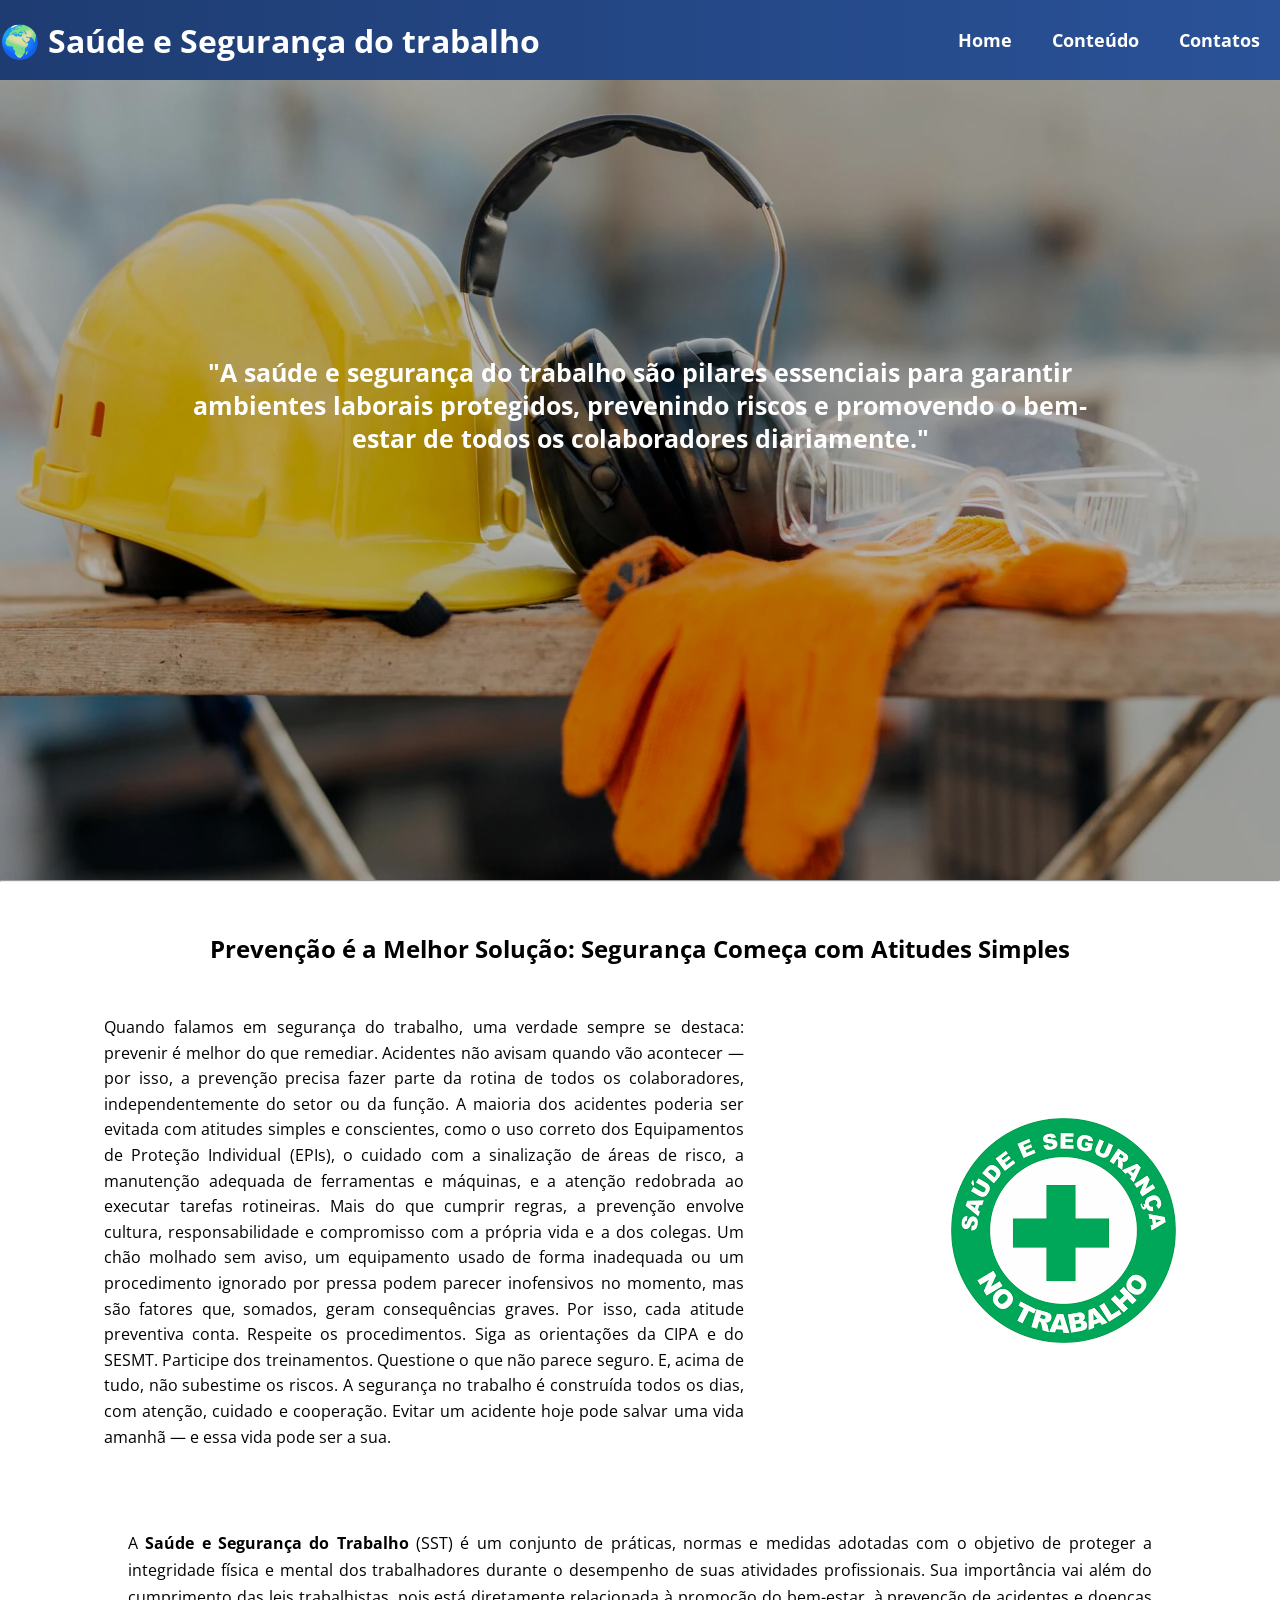
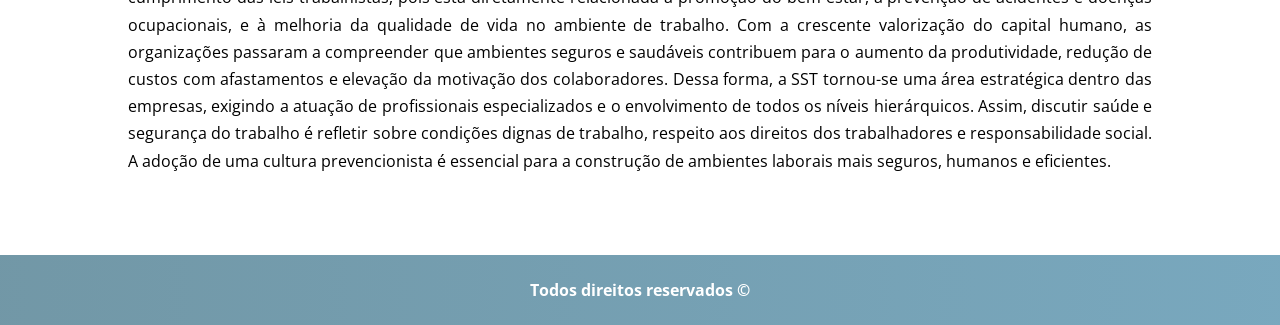
<file: src/index.html>
<!DOCTYPE html>
<html lang="pt-br">
  <head>
    <meta charset="UTF-8" />
    <meta name="viewport" content="width=device-width, initial-scale=1.0" />
    <link rel="stylesheet" href="styles/index.css" />
    <title>Saúde e segurança do trabalho</title>
  </head>
  <body>
    <main>
      <header>
        <div class="center">
          <h1>🌍 Saúde e Segurança do trabalho</h1>
          <nav class="navbar">
            <ul>
              <li><a href="index.html">Home</a></li>
              <li><a href="./pages/content.html">Conteúdo</a></li>
              <li><a href="./pages/contacts.html">Contatos</a></li>
              
            </ul>
          </nav>
        </div>
      </header>
      <section id="container1">
        <div class="blackdoor">
          <div class="subtitleHero">
            <h3>
              "A saúde e segurança do trabalho são pilares essenciais para
              garantir ambientes laborais protegidos, prevenindo riscos e
              promovendo o bem-estar de todos os colaboradores diariamente."
            </h3>
          </div>
        </div>
      </section>
      <hr />
      <section id="container2">
        <h2>
          Prevenção é a Melhor Solução: Segurança Começa com Atitudes Simples
        </h2>
        <div class="contentContainer">
          <p>
            Quando falamos em segurança do trabalho, uma verdade sempre se
            destaca: prevenir é melhor do que remediar. Acidentes não avisam
            quando vão acontecer — por isso, a prevenção precisa fazer parte da
            rotina de todos os colaboradores, independentemente do setor ou da
            função. A maioria dos acidentes poderia ser evitada com atitudes
            simples e conscientes, como o uso correto dos Equipamentos de
            Proteção Individual (EPIs), o cuidado com a sinalização de áreas de
            risco, a manutenção adequada de ferramentas e máquinas, e a atenção
            redobrada ao executar tarefas rotineiras. Mais do que cumprir
            regras, a prevenção envolve cultura, responsabilidade e compromisso
            com a própria vida e a dos colegas. Um chão molhado sem aviso, um
            equipamento usado de forma inadequada ou um procedimento ignorado
            por pressa podem parecer inofensivos no momento, mas são fatores
            que, somados, geram consequências graves. Por isso, cada atitude
            preventiva conta. Respeite os procedimentos. Siga as orientações da
            CIPA e do SESMT. Participe dos treinamentos. Questione o que não
            parece seguro. E, acima de tudo, não subestime os riscos. A
            segurança no trabalho é construída todos os dias, com atenção,
            cuidado e cooperação. Evitar um acidente hoje pode salvar uma vida
            amanhã — e essa vida pode ser a sua.
          </p>
          <div>
            <img src="./images/sst.png" alt="SST" />
          </div>
        </div>
      </section>
      <section id="container3">
        <p>
          A <strong>Saúde e Segurança do Trabalho</strong> (SST) é um conjunto
          de práticas, normas e medidas adotadas com o objetivo de proteger a
          integridade física e mental dos trabalhadores durante o desempenho de
          suas atividades profissionais. Sua importância vai além do cumprimento
          das leis trabalhistas, pois está diretamente relacionada à promoção do
          bem-estar, à prevenção de acidentes e doenças ocupacionais, e à
          melhoria da qualidade de vida no ambiente de trabalho. Com a crescente
          valorização do capital humano, as organizações passaram a compreender
          que ambientes seguros e saudáveis contribuem para o aumento da
          produtividade, redução de custos com afastamentos e elevação da
          motivação dos colaboradores. Dessa forma, a SST tornou-se uma área
          estratégica dentro das empresas, exigindo a atuação de profissionais
          especializados e o envolvimento de todos os níveis hierárquicos.
          Assim, discutir saúde e segurança do trabalho é refletir sobre
          condições dignas de trabalho, respeito aos direitos dos trabalhadores
          e responsabilidade social. A adoção de uma cultura prevencionista é
          essencial para a construção de ambientes laborais mais seguros,
          humanos e eficientes.
        </p>
      </section>
    </main>
    <footer>
      <div>
        <p>Todos direitos reservados <strong>&copy;</strong></p>
      </div>
    </footer>
  </body>
</html>
</file>
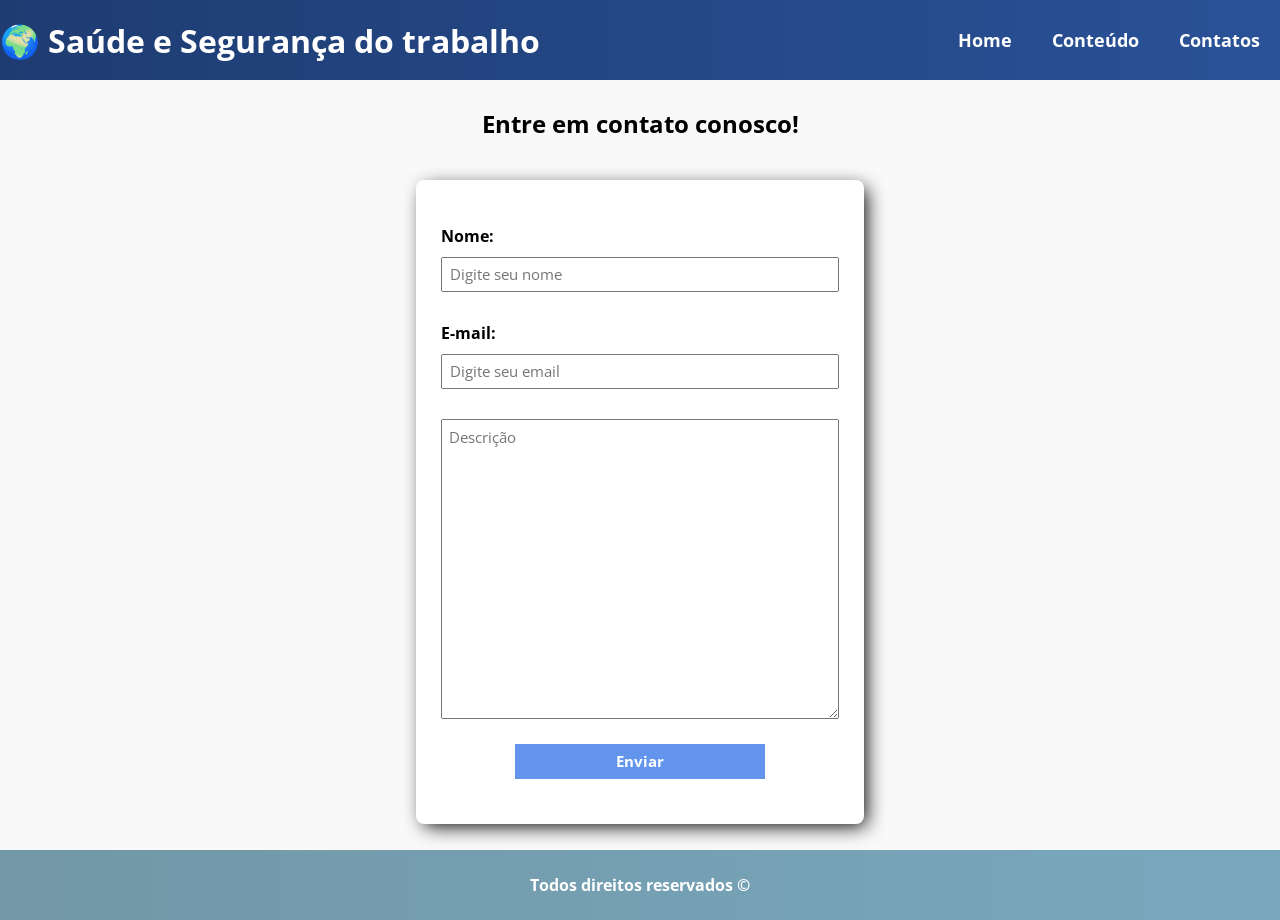
<file: src/pages/contacts.html>
<!DOCTYPE html>
<html lang="pt-br">
  <head>
    <meta charset="UTF-8" />
    <meta name="viewport" content="width=device-width, initial-scale=1.0" />
    <link rel="stylesheet" href="../styles/index.css" />
    <link rel="stylesheet" href="../styles/contacts.css" />
    <title>Document</title>
  </head>
  <body>
    <header>
      <div class="center">
        <h1>🌍 Saúde e Segurança do trabalho</h1>
        <nav class="navbar">
          <ul>
            <li><a href="../index.html">Home</a></li>
             <li><a href="content.html">Conteúdo</a></li>
            <li><a href="contacts.html">Contatos</a></li>
           
          </ul>
        </nav>
      </div>
    </header>
    <main>
      <section class="contactContainer">
        <h1>Entre em contato conosco!</h1>
        <form>
          <div class="inputContainer">
            <label for="name">Nome:</label>
            <input
              type="text"
              name="name"
              id="name"
              placeholder="Digite seu nome"
            />
          </div>
          <div class="inputContainer">
            <label for="email">E-mail:</label>
            <input
              type="text"
              name="email"
              id="email"
              placeholder="Digite seu email"
            />
          </div>
          <textarea
            name="description"
            id="description"
            placeholder="Descrição"
          ></textarea>
          <div class="btnContainer"><input type="submit" value="Enviar" /></div>
        </form>
      </section>
    </main>
    <footer>
      <div>
        <p>Todos direitos reservados <strong>&copy;</strong></p>
      </div>
    </footer>
  </body>
</html>
</file>
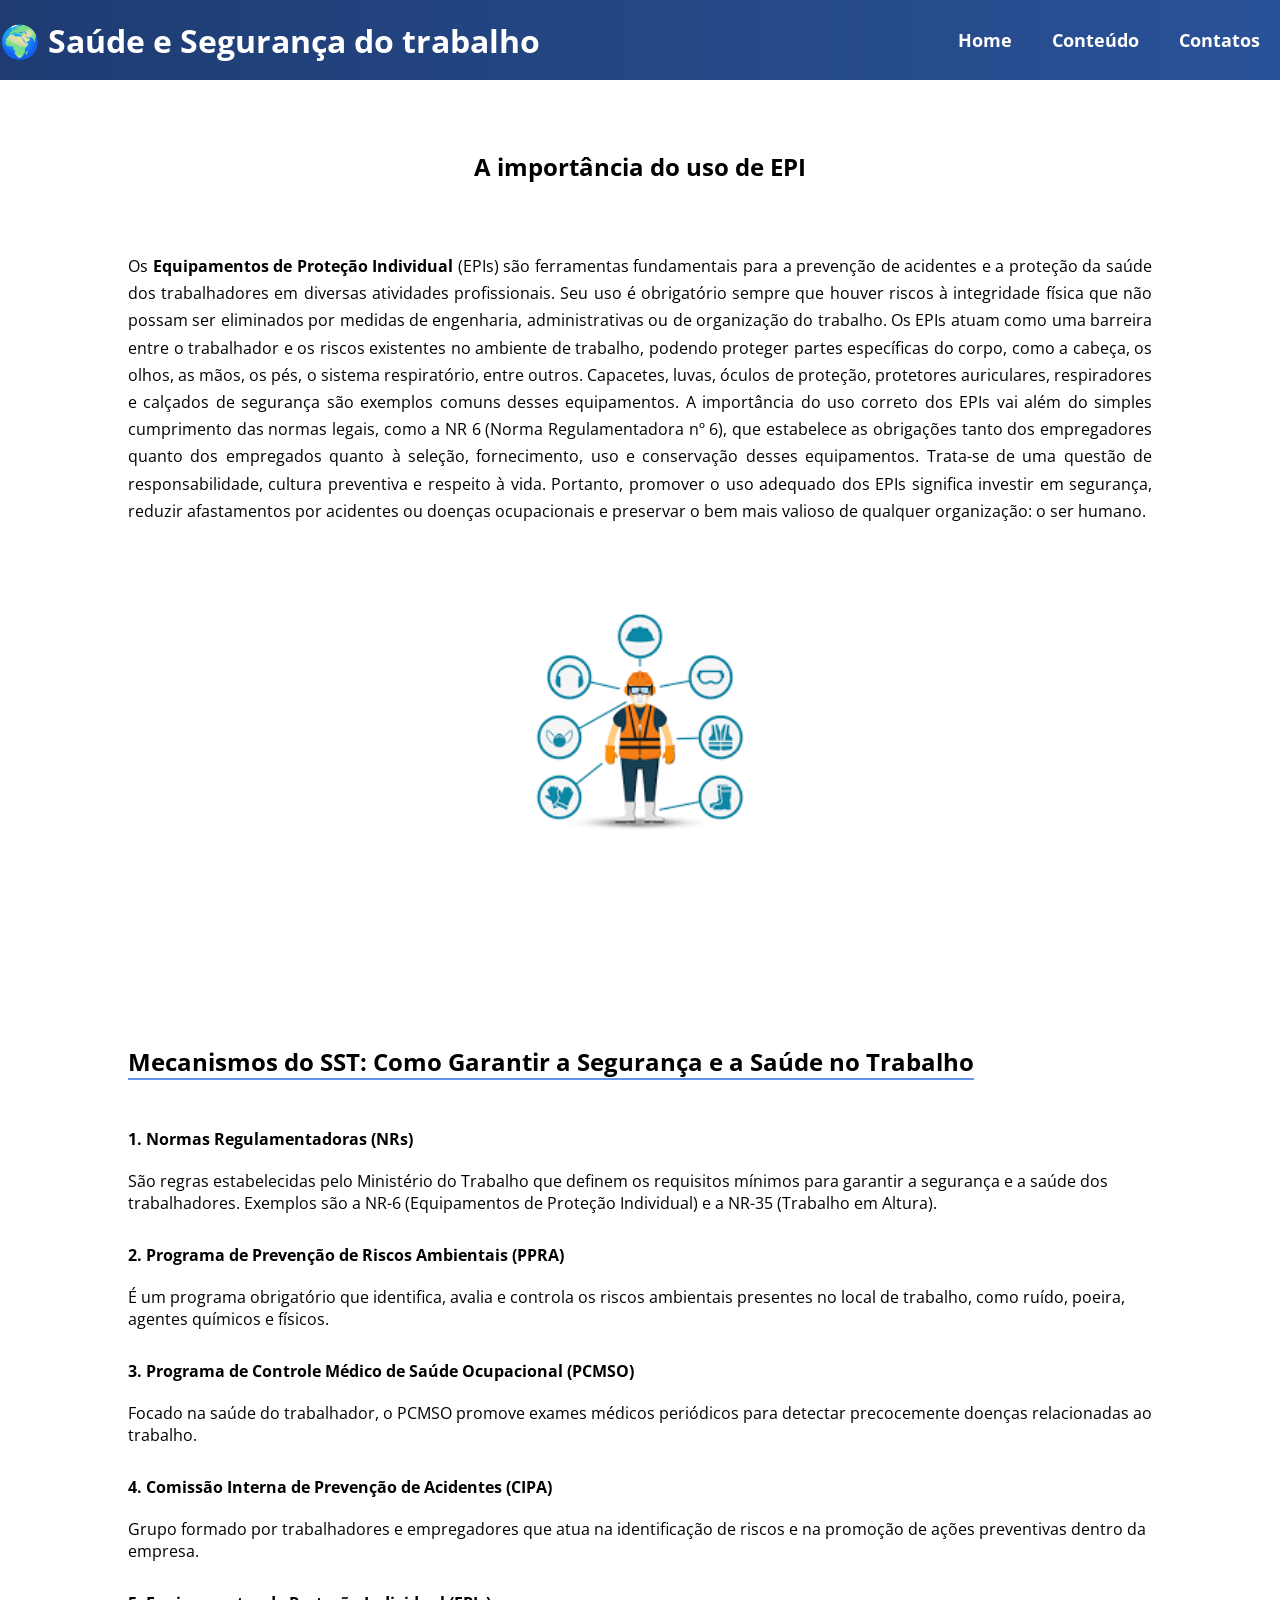
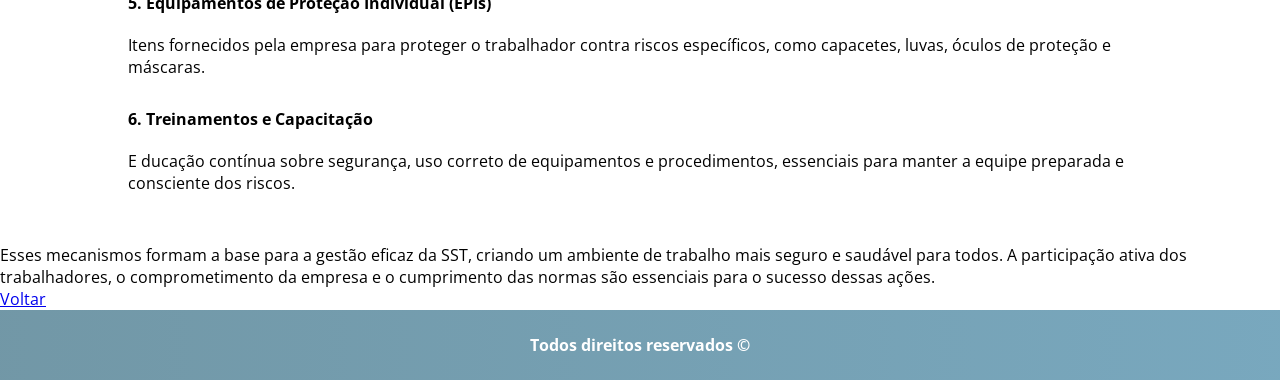
<file: src/pages/content.html>
<!DOCTYPE html>
<html lang="pt-br">
  <head>
    <meta charset="UTF-8" />
    <meta name="viewport" content="width=device-width, initial-scale=1.0" />
    <link rel="stylesheet" href="../styles/index.css">
    <link rel="stylesheet" href="../styles/content.css">
    <title>Conteúdo</title>
  </head>
  <body>
     <header>
        <div class="center">
          <h1>🌍 Saúde e Segurança do trabalho</h1>
          <nav class="navbar">
            <ul>
              <li><a href="../index.html">Home</a></li>
              <li><a href="content.html">Conteúdo</a></li>
              <li><a href="contacts.html">Contatos</a></li>
              
            </ul>
          </nav>
        </div>
      </header>
    <main>
      <section class="contentCenterPage">
        <h2>A importância do uso de EPI</h2>
        <p>
          Os <strong>Equipamentos de Proteção Individual </strong>(EPIs) são
          ferramentas fundamentais para a prevenção de acidentes e a proteção da
          saúde dos trabalhadores em diversas atividades profissionais. Seu uso
          é obrigatório sempre que houver riscos à integridade física que não
          possam ser eliminados por medidas de engenharia, administrativas ou de
          organização do trabalho. Os EPIs atuam como uma barreira entre o
          trabalhador e os riscos existentes no ambiente de trabalho, podendo
          proteger partes específicas do corpo, como a cabeça, os olhos, as
          mãos, os pés, o sistema respiratório, entre outros. Capacetes, luvas,
          óculos de proteção, protetores auriculares, respiradores e calçados de
          segurança são exemplos comuns desses equipamentos. A importância do
          uso correto dos EPIs vai além do simples cumprimento das normas
          legais, como a NR 6 (Norma Regulamentadora nº 6), que estabelece as
          obrigações tanto dos empregadores quanto dos empregados quanto à
          seleção, fornecimento, uso e conservação desses equipamentos. Trata-se
          de uma questão de responsabilidade, cultura preventiva e respeito à
          vida. Portanto, promover o uso adequado dos EPIs significa investir em
          segurança, reduzir afastamentos por acidentes ou doenças ocupacionais
          e preservar o bem mais valioso de qualquer organização: o ser humano.
        </p>
        <div class="image-1" >
          <img style="width: 100%; margin: 30px auto;" src="../images/images.png" alt="EPIs" />
        </div>
      </section>
      <section class="sectionSeg">
        <h2>
          <span class="span-titel">Mecanismos do SST: Como Garantir a Segurança e a Saúde no Trabalho</span>
        </h2>
        <ul>
          <li>
            <div>
              <h3>1. Normas Regulamentadoras (NRs)</h3>
              <p>
                São regras estabelecidas pelo Ministério do Trabalho que definem
                os requisitos mínimos para garantir a segurança e a saúde dos
                trabalhadores. Exemplos são a NR-6 (Equipamentos de Proteção
                Individual) e a NR-35 (Trabalho em Altura).
              </p>
            </div>
          </li>
          <li>
            <div>
              <h3>2. Programa de Prevenção de Riscos Ambientais (PPRA)</h3>
              <p>
                É um programa obrigatório que identifica, avalia e controla os
                riscos ambientais presentes no local de trabalho, como ruído,
                poeira, agentes químicos e físicos.
              </p>
            </div>
          </li>
          <li>
            <div>
              <h3>
                3. Programa de Controle Médico de Saúde Ocupacional (PCMSO)
              </h3>
              <p>
                Focado na saúde do trabalhador, o PCMSO promove exames médicos
                periódicos para detectar precocemente doenças relacionadas ao
                trabalho.
              </p>
            </div>
          </li>
          <li>
            <div>
              <h3>4. Comissão Interna de Prevenção de Acidentes (CIPA)</h3>
              <p>
                Grupo formado por trabalhadores e empregadores que atua na
                identificação de riscos e na promoção de ações preventivas
                dentro da empresa.
              </p>
            </div>
          </li>
          <li>
            <div>
              <h3>5. Equipamentos de Proteção Individual (EPIs)</h3>
              <p>
                Itens fornecidos pela empresa para proteger o trabalhador contra
                riscos específicos, como capacetes, luvas, óculos de proteção e
                máscaras.
              </p>
            </div>
          </li>
          <li>
            <div>
              <h3>6. Treinamentos e Capacitação</h3>
              <p>
                E ducação contínua sobre segurança, uso correto de equipamentos
                e procedimentos, essenciais para manter a equipe preparada e
                consciente dos riscos.
              </p>
            </div>
          </li>
        </ul>
        <p>
          Esses mecanismos formam a base para a gestão eficaz da SST, criando um
          ambiente de trabalho mais seguro e saudável para todos. A participação
          ativa dos trabalhadores, o comprometimento da empresa e o cumprimento
          das normas são essenciais para o sucesso dessas ações.
        </p>
      </section>
      <a href="../index.html">Voltar</a>
    </main>
    <footer>
      <div>
        <p>Todos direitos reservados <strong>&copy;</strong></p>
      </div>
    </footer>
  </body>
</html>
</file>
<file: src/styles/index.css>
@import url("https://fonts.googleapis.com/css2?family=Open+Sans:ital,wght@0,300..800;1,300..800&display=swap");

* {
    padding: 0;
    margin: 0;
    box-sizing: border-box;
    font-family: "Open Sans", sans-serif;
}

header {
    width: 100%;
    height: 80px;
    background: linear-gradient(90deg, #1e3c72, #2a5298);
    color: white;
}

.center {
    width: 1280px;
    height: 80px;
    margin: 0 auto;
    display: flex;
    justify-content: space-between;
    align-items: center;
}


.navbar ul{
    display: flex;
    list-style: none;
}

.navbar ul li {
    margin: 0 20px;
}

.navbar ul li a {
    color: white;
    font-size: 18px;
    font-weight: bold;
    text-decoration: none;
    transition: 0.4s;
}

.navbar ul li a:hover {
    color: rgb(100, 200, 237);
}

/*SECTION 1*/

#container1 {
    width: 100%;
    height: 800px;
    background-image: url("../images/hero.webp");
    background-repeat: no-repeat;
    background-size: cover;
    background-attachment: fixed;
}

.blackdoor {
    width: 100%;
    height: 800px;
    background-color: rgba(0, 0, 0, 0.291);
}

.subtitleHero {
    display: flex;
    justify-content: center;
    align-items: center;
    height: 650px;
    color: white;
    font-weight: bold;
    font-size: 21px;
    text-align: center;
}

.subtitleHero h3 {
    width: 70%;
}

#container1 p{
    color: white;
}

/*SECTION 2*/
#container2 {
    width: 100%;
    height: auto;
}

#container2 h2 {
    text-align: center;
    padding: 50px 0;
}

.contentContainer {
    display: flex;
    justify-content: space-around;
    align-items: center;
    margin-bottom: 40px;
}

.contentContainer p{
    width: 50%;
    line-height: 1.6em;
    font-size: 16px;
    text-align: justify;
}



/*CONTAINER3*/

#container3 {
    width: 80%;
    margin: 80px auto;
}

#container3 p {
    width: 100%;
    line-height: 1.7em;
    font-size: 16px;
    text-align: justify;
}

footer {
    width: 100%;
    height: 70px;
    background: linear-gradient(90deg, #1e5a72a0, #2a7598a1);

}

footer div {
    display: flex;
    align-items: center;
    justify-content: center;
    height: 70px;  
}

footer div p {
    color: white;
    font-weight: bold;
    font-size: 16px;
}
</file>
<file: src/styles/contacts.css>
.contactContainer {
    width: 100%;
    display: flex;
    justify-content: center;
    align-items: center;
    height: calc(100vh - 130px);
    flex-direction: column;
    background-color: #e2e2e235;
}

.contactContainer h1 {
    margin-bottom: 40px;
}

form {
    width: 35%;
    padding: 25px;
    border-radius: 8px;
    background-color: white;
    -webkit-box-shadow: 5px 5px 19px -3px #000000; 
    box-shadow: 5px 5px 19px -3px #000000;
}

.inputContainer {
    width: 100%;
    margin: 20px 0;
}

.inputContainer label {
    display: flex;
    font-weight: bold;
    font-size: 16px;
}

.inputContainer input {
    width: 100%;
    margin: 10px 0;
    height: 35px;
    padding: 7px;
    font-size: 15px;
    outline: none; /* remove a borda azul padrão do navegador */
    transition: border-color 0.3s;
}

.inputContainer input:focus {
    border: 2px solid cornflowerblue;
   
}

textarea {
    min-width: 100%;
    min-height: 300px;
    max-height: 500px;
    max-width: 600px;
    padding: 7px;
    font-size: 15px;
    outline: none;
}

textarea:focus {
    border: 2px solid cornflowerblue;

}

.btnContainer {
    text-align: center;
    margin: 20px 0;
}

.btnContainer input[type = submit] {
    width: 250px;
    height: 35px;
    color: white;
    background-color: cornflowerblue;
    border: none;
    font-weight: bold;
    font-size: 15px;
    cursor: pointer;
    transition: 0.3s;
}

.btnContainer input[type = submit]:hover {
    background-color: rgb(100, 196, 237);
}
</file>
<file: src/styles/content.css>
.contentCenterPage {
    width: 100%;

}

.contentCenterPage h2 {
    text-align: center;
    margin: 70px 0;
}

.contentCenterPage p {
    width: 80%;
    margin: 50px auto;
    line-height: 1.7em;
    font-size: 16px;
    text-align: justify;
}

.sectionSeg {
    width: 100%;
}

.sectionSeg h2 {
    width: 80%;
    margin: 50px auto;
    
}

.sectionSeg ul {
    width: 80%;
    margin: 50px auto;
    list-style: none;
}

.sectionSeg ul li {
    margin: 30px 0;
}

.sectionSeg ul li h3 {
    font-size: 16px;
}

.sectionSeg ul li p {
    margin: 20px 0;
}
.image-1{
    text-align: center;
    margin: 0 auto;
    width: 420px;
    height: 420px;
}
.span-titel{
    border-bottom: 2px solid cornflowerblue;
}
</file>
